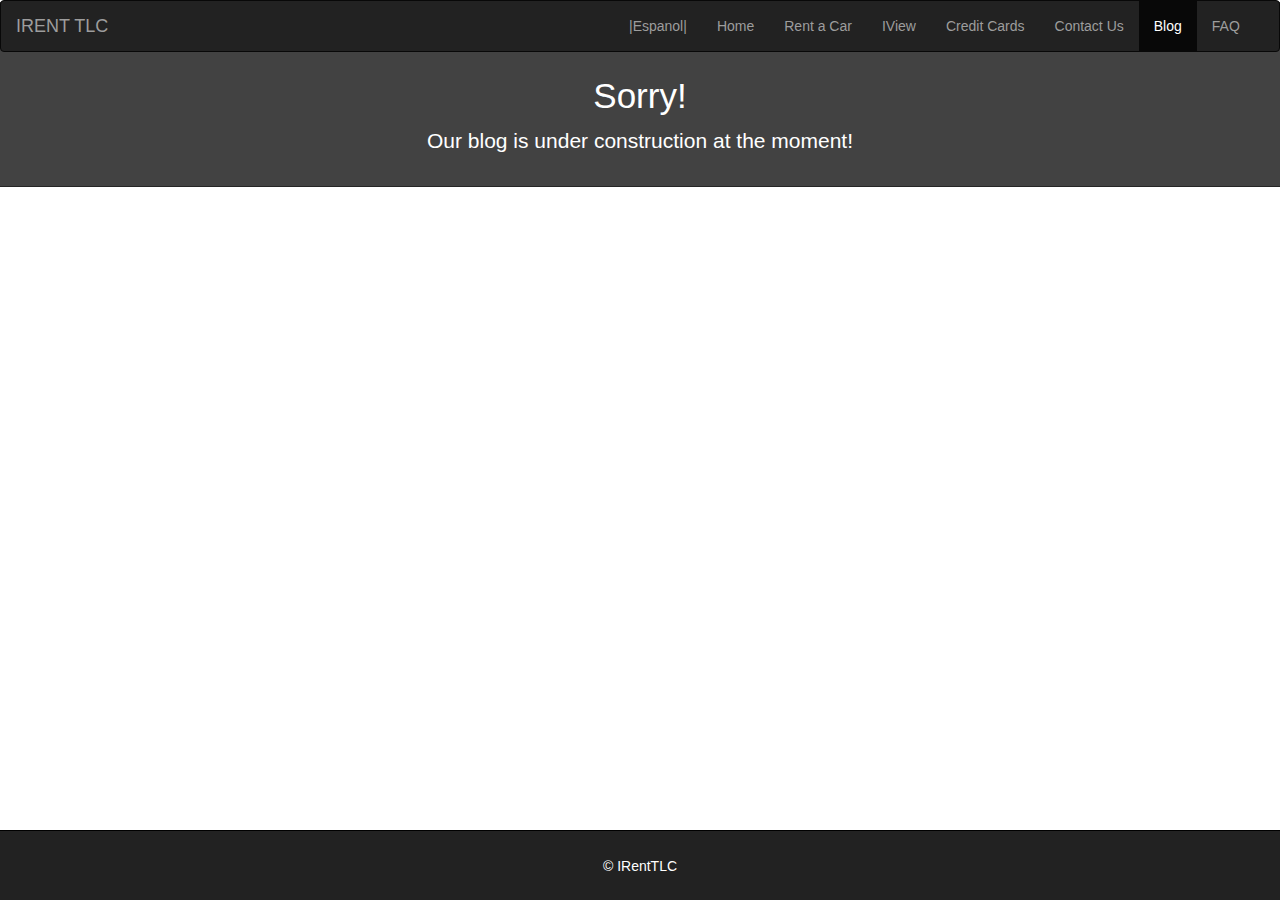
<file: blog.html>
<!DOCTYPE html>
<html lang="en">
  <head>
    <meta charset="utf-8">
    <meta name="description" content="Learn more about renting TLC vehicles in your city.">
    <meta name="keywords" content="IRentTLC, Rent, TLC, Luxary, Uber, Drive, Taxi">
    <meta http-equiv="X-UA-Compatible" content="IE=edge">
    <meta name="viewport" content="width=device-width, initial-scale=1">
    <!-- The above 3 meta tags *must* come first in the head; any other head content must come *after* these tags -->
    <title>IRentTLC - Blog</title>
	<link rel="shortcut icon" href="caricon.ico" />
    <!-- Bootstrap -->
    <link href="css/bootstrap.min.css" rel="stylesheet">
    <link rel="stylesheet" type="text/css" href="main.css">

    <!-- HTML5 shim and Respond.js for IE8 support of HTML5 elements and media queries -->
    <!-- WARNING: Respond.js doesn't work if you view the page via file:// -->
    <!--[if lt IE 9]>
      <script src="https://oss.maxcdn.com/html5shiv/3.7.2/html5shiv.min.js"></script>
      <script src="https://oss.maxcdn.com/respond/1.4.2/respond.min.js"></script>
    <![endif]-->
    
    <style type="text/css">
    	.well{
    		background-color:forestgreen;
    		color:white;
    		opacity:0.75;
    	}
        
        h2{
            color:black;
            border:none;
        }
        
        @media (max-width:600px){
            #search{
                padding:0;   
            }
            .footer{
                margin:0;   
            }
            .well{
                margin:0;   
            }
            .row{
                margin-bottom:-26px;   
            }
        }
    </style>
    
  </head>
  <body>
    <nav class="navbar navbar-default navbar-inverse" style="z-index:2">
  <div class="container-fluid">
    <!-- Brand and toggle get grouped for better mobile display -->
    <div class="navbar-header">
      <button type="button" class="navbar-toggle collapsed" data-toggle="collapse" data-target="#bs-example-navbar-collapse-1">
        <span class="sr-only">Toggle navigation</span>
        <span class="icon-bar"></span>
        <span class="icon-bar"></span>
        <span class="icon-bar"></span>
      </button>
      <a class="navbar-brand" href="index.html">IRENT TLC</a>
    </div>

    <!-- Collect the nav links, forms, and other content for toggling -->
    <div class="collapse navbar-collapse" id="bs-example-navbar-collapse-1">
      <ul class="nav navbar-nav navbar-right">
      	<li><a href="/es/index.php">|Espanol|</a></li>
     	<li><a href="index.php">Home</a></li>
     	<li><a href="rent.php">Rent a Car</a></li>
        <li><a href="iview.html">IView</a></li>
        <li><a href="creditcard.html">Credit Cards</a></li>
        <li><a href="contact.php">Contact Us</a></li>
        <li class="active"><a href="blog.html">Blog<span class="sr-only">(current)</span></a></li>
        <li><a href="faq.php">FAQ</a></li>
      </ul>
    </div><!-- /.navbar-collapse -->
  </div><!-- /.container-fluid -->
</nav>

<div class="jumbotron" style="padding-top:55px; padding-bottom:15px; border-bottom:1px solid black;margin-top:-70px;">
	<div class="container text-center">
		<h1>Sorry!</h1>
		<p style="color:white;">Our blog is under construction at the moment!</p>
	</div>
</div>
  	<div class="footer">
      	<div class="container text-center">
        	<p class="muted credit">&copy;&nbsp;IRentTLC</p>
      	</div>
	</div>

    <!-- jQuery (necessary for Bootstrap's JavaScript plugins) -->
    <script src="https://ajax.googleapis.com/ajax/libs/jquery/1.11.2/jquery.min.js"></script>
    <!-- Include all compiled plugins (below), or include individual files as needed -->
    <script src="js/bootstrap.min.js"></script>
    <script src="scripts.js"></script>
  </body>
</html>
</file>
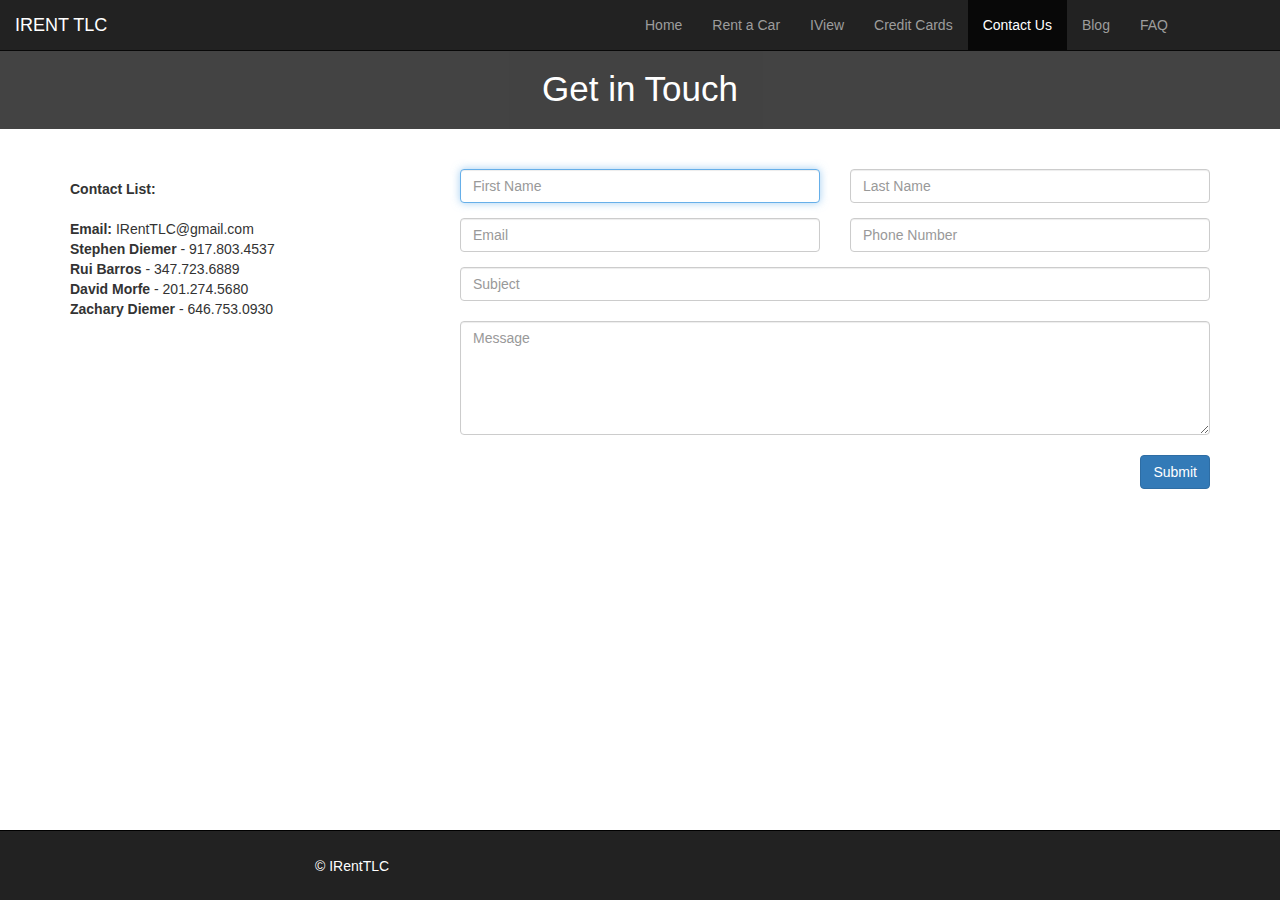
<file: contact.html>
<!DOCTYPE html>
<html lang="en">
  <head>
    <meta charset="utf-8">
    <meta http-equiv="X-UA-Compatible" content="IE=edge">
    <meta name="viewport" content="width=device-width, initial-scale=1">
    <!-- The above 3 meta tags *must* come first in the head; any other head content must come *after* these tags -->
    <title>IRentTLC - Contact us</title>

    <!-- Bootstrap -->
    <link href="css/bootstrap.min.css" rel="stylesheet">
    <link rel="stylesheet" type="text/css" href="main.css">

    <!-- HTML5 shim and Respond.js for IE8 support of HTML5 elements and media queries -->
    <!-- WARNING: Respond.js doesn't work if you view the page via file:// -->
    <!--[if lt IE 9]>
      <script src="https://oss.maxcdn.com/html5shiv/3.7.2/html5shiv.min.js"></script>
      <script src="https://oss.maxcdn.com/respond/1.4.2/respond.min.js"></script>
    <![endif]-->
    
    <style type="text/css">
    	
    	@media (max-width:600px){
    		.footer{
    			margin:0;
    		}
    	}
    	
    </style>
    
  </head>
  <body>
      
<?php 

$name = $_POST['name'];
$email = $_POST['email'];
$phone = $_POST['phone'];

?>
    <nav class="navbar navbar-default navbar-inverse navbar-fixed-top">
  <div class="container-fluid">
    <!-- Brand and toggle get grouped for better mobile display -->
    <div class="navbar-header">
      <button type="button" class="navbar-toggle collapsed" data-toggle="collapse" data-target="#bs-example-navbar-collapse-1">
        <span class="sr-only">Toggle navigation</span>
        <span class="icon-bar"></span>
        <span class="icon-bar"></span>
        <span class="icon-bar"></span>
      </button>
      <a class="navbar-brand" href="index.html">IRENT TLC</a>
    </div>

    <!-- Collect the nav links, forms, and other content for toggling -->
    <div class="collapse navbar-collapse" id="bs-example-navbar-collapse-1">
      <ul class="nav navbar-nav navbar-right">
     	<li><a href="index.html">Home<span class="sr-only">(current)</span></a></li>
     	<li><a href="rent.html">Rent a Car</a></li>
        <li><a href="iview.html">IView</a></li>
        <li><a href="creditcard.html">Credit Cards</a></li>
        <li class="active"><a href="contact.html">Contact Us</a></li>
        <li><a href="blog.html">Blog</a></li>
        <li><a href="faq.html">FAQ</a></li>
      </ul>
    </div><!-- /.navbar-collapse -->
  </div><!-- /.container-fluid -->
</nav>

<div class="jumbotron">
<div class="container" style="padding:30px 0 0 0; margin-bottom:40px;">
<h1 class="page-header text-center">Get in Touch</h1>
</div>
</div>
	
		<div class="container" id="contact">
			
				<div class="row">
					<div class="col-sm-4">
						<address>
							<strong>Contact List:</strong><br><br>
							<strong>Email: </strong><a href="mailto:#"> IRentTLC@gmail.com</a><br>
							<strong>Stephen Diemer</strong> - 917.803.4537<br>
							<strong>Rui Barros</strong> - 347.723.6889<br>
							<strong>David Morfe</strong> - 201.274.5680<br>
							<strong>Zachary Diemer</strong> - 646.753.0930
						</address>
						<a class="btn btn-social-icon btn-twitter">
    					<i class="fa fa-twitter"></i>
  						</a>
					</div>
					
					<div class="col-sm-8 contact-form">
						<form id="contact" method="post" class="form" role="form">
							<div class="row">
								<div class="col-xs-6 col-md-6 form-group">
									<input class="form-control" id="firstname" name="firstname" placeholder="First Name" type="text" required autofocus />
								</div>
								<div class="col-xs-6 col-md-6 form-group">
									<input class="form-control" id="lastname" name="lastname" placeholder="Last Name" type="text" required autofocus />
								</div>
							</div>
							<div class="row">
								<div class="col-xs-6 col-md-6 form-group">
									<input class="form-control" id="email" name="email" placeholder="Email" type="email" required />
								</div>
								<div class="col-xs-6 col-md-6 form-group">
									<input class="form-control" id="number" name="number" placeholder="Phone Number" type="text" required autofocus />
								</div>
							</div>
							<div class="row">
								<div class="col-lg-12">
									<input class="form-control" id="subject" name="subject" placeholder="Subject" type="text" required autofocus/>
								</div>
							</div>
								<br>
									<textarea class="form-control" id="message" name="message" placeholder="Message" rows="5"></textarea>
								<br />
								<div class="row">
									<div class="col-xs-12 col-md-12 form-group">
										<button class="btn btn-primary pull-right" type="submit" style="margin-bottom:40px;">Submit</button>
									</div>
								</div>
						</form>
					</div>
				</div>
		</div>
	</div>
  
  	<div class="footer">
      	<div class="container">
        	<p class="muted credit">&copy;&nbsp;IRentTLC</p>
      	</div>
	</div>

    <!-- jQuery (necessary for Bootstrap's JavaScript plugins) -->
    <script src="https://ajax.googleapis.com/ajax/libs/jquery/1.11.2/jquery.min.js"></script>
    <!-- Include all compiled plugins (below), or include individual files as needed -->
    <script src="js/bootstrap.min.js"></script>
    <script src="scripts.js"></script>
  </body>
</html>
</file>
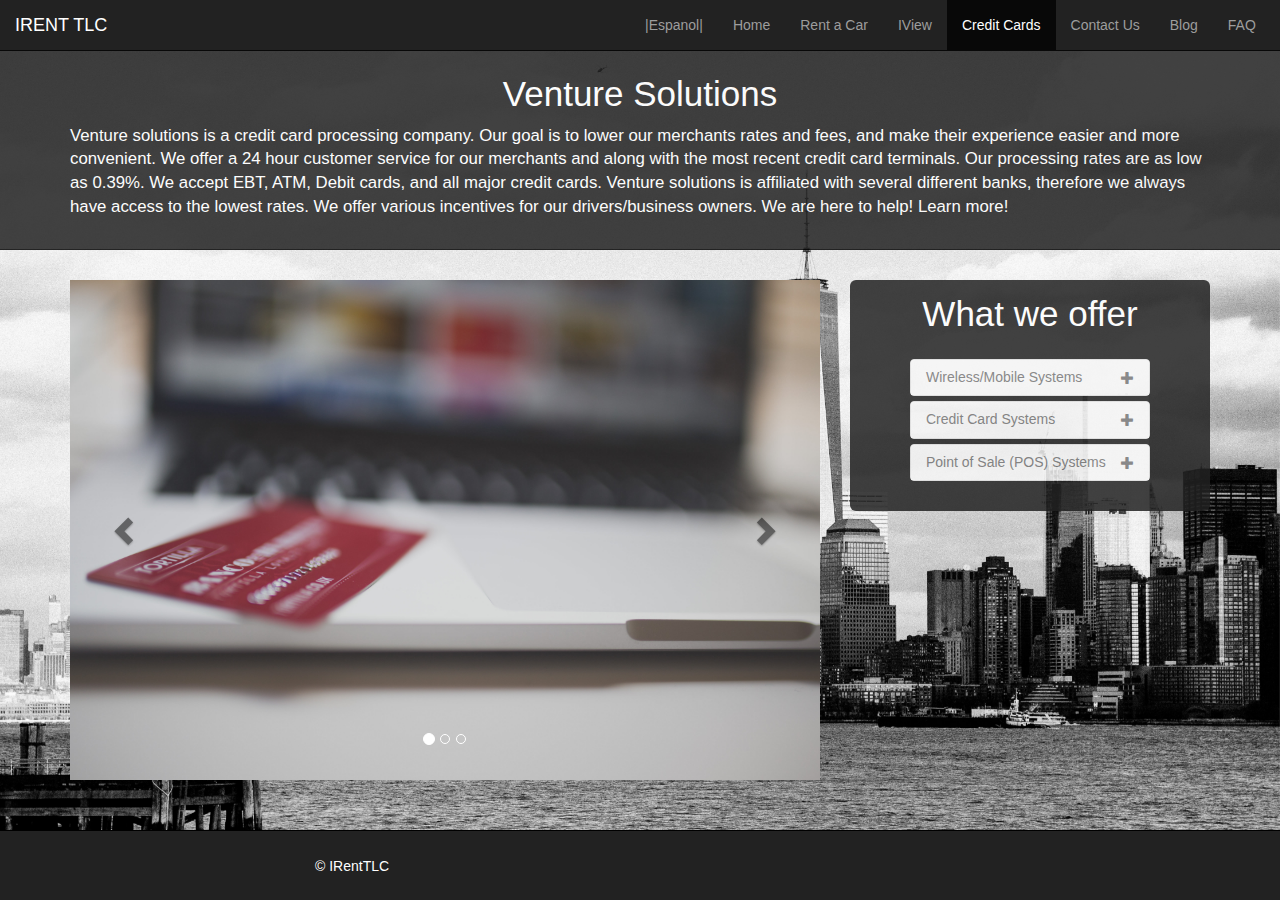
<file: creditcard.html>
<!DOCTYPE html>
<html lang="en">
  <head>
    <meta charset="utf-8">
    <meta name="description" content="Venture Solutions partnered with IRentTLC to provide a better experience.">
    <meta name="keywords" content="IRentTLC, Rent, TLC, Luxary, Uber, Drive, Taxi">
    <meta http-equiv="X-UA-Compatible" content="IE=edge">
    <meta name="viewport" content="width=device-width, initial-scale=1">
    <!-- The above 3 meta tags *must* come first in the head; any other head content must come *after* these tags -->
    <title>IRentTLC - Credit</title>
	<link rel="shortcut icon" href="caricon.ico" />
    <!-- Bootstrap -->
    <link href="css/bootstrap.min.css" rel="stylesheet">
    <link rel="stylesheet" type="text/css" href="main.css">

    <!-- HTML5 shim and Respond.js for IE8 support of HTML5 elements and media queries -->
    <!-- WARNING: Respond.js doesn't work if you view the page via file:// -->
    <!--[if lt IE 9]>
      <script src="https://oss.maxcdn.com/html5shiv/3.7.2/html5shiv.min.js"></script>
      <script src="https://oss.maxcdn.com/respond/1.4.2/respond.min.js"></script>
    <![endif]-->
    
    <style type="text/css">
    
    .panel-title{
    	font-size:1.0em;
    }
    
    #venture-text{
    	color:white;
    }
    
   	.carousel-control.right, .carousel-control.left {
    	background: none;
    }
    .carousel-inner>.item>a>img, .carousel-inner>.item>img, .img-responsive, .thumbnail a>img, .thumbnail>img{
    	width:100%;
    	max-height:515px;
    	max-width:1140px;
    	margin:0 auto;
    }
    
    .carousel .item{
    	width:100%;
    	max-height:100%;
    }
    .glyphicon-chevron-left{
    	color:black;
    }
    .glyphicon-chevron-right{
    	color:black;
    }
    	
        @media (max-width:600px){
            #venture-text{
                font-size:1em;  
            }
            .footer{
                margin:0;   
            }
            #carousel{
                padding:0;
            }
            .jumbotron{
                margin-bottom:0;   
            }
            #panel{
                padding:0; 
                margin-bottom:-10px;
            }
            .container .jumbotron, .container-fluid .jumbotron{
                border-radius: 0;   
            }
            .tab-content{
                padding-right:10px;
                padding-left:10px;
            }
            .carousel-inner, .carousel-inner>.item>img{
                max-height: 240px; 
                width:100%;
            }
        }
    </style>
    
  </head>
  <body>
  
  <div class="background-credit"></div>
    <nav class="navbar navbar-default navbar-inverse navbar-fixed-top">
  <div class="container-fluid">
    <!-- Brand and toggle get grouped for better mobile display -->
    <div class="navbar-header">
      <button type="button" class="navbar-toggle collapsed" data-toggle="collapse" data-target="#bs-example-navbar-collapse-1">
        <span class="sr-only">Toggle navigation</span>
        <span class="icon-bar"></span>
        <span class="icon-bar"></span>
        <span class="icon-bar"></span>
      </button>
      <a class="navbar-brand" href="index.html">IRENT TLC</a>
    </div>

    <!-- Collect the nav links, forms, and other content for toggling -->
    <div class="collapse navbar-collapse" id="bs-example-navbar-collapse-1">
      <ul class="nav navbar-nav navbar-right">
      	<li><a href="/es/index.php">|Espanol|</a></li>
     	<li><a href="index.php">Home</a></li>
     	<li><a href="rent.php">Rent a Car</a></li>
        <li><a href="iview.html">IView</a></li>
        <li class="active"><a href="creditcard.html">Credit Cards<span class="sr-only">(current)</span></a></li>
        <li><a href="contact.php">Contact Us</a></li>
        <li><a href="blog.html">Blog</a></li>
        <li><a href="faq.php">FAQ</a></li>
      </ul>
    </div><!-- /.navbar-collapse -->
  </div><!-- /.container-fluid -->
</nav>

 	<div class="jumbotron" style="padding-top:55px; padding-bottom:15px; border-bottom:1px solid black;">
 		<div class="container">
    		<h1 class="text-center">Venture Solutions</h1>
    		<p id="venture-text">Venture solutions is a credit card processing company. Our goal is to 
				lower our merchants rates and fees, and make their experience easier and 
				more convenient. We offer a 24 hour customer service for our merchants and
				 along with the most recent credit card terminals. Our processing rates 
				 are as low as 0.39%. We accept EBT, ATM, Debit cards, and all major 
				 credit cards. Venture solutions is affiliated with several different 
				 banks, therefore we always have access to the lowest rates. We offer 
				 various incentives for our drivers/business owners. We are here to help!
				<a href="https://www.facebook.com/pages/Venture-Solutions/515774138534859" target="_blank">Learn more!</a></p>
		</div>
	</div>

	<div class="container">
		<div class="row">
			<div class="col-md-8" id="carousel">
				<div id="carousel-example-generic" class="carousel slide" data-ride="carousel">
	  	<!-- Indicators -->
  					<ol class="carousel-indicators">
    					<li data-target="#carousel-example-generic" data-slide-to="0" class="active"></li>
    					<li data-target="#carousel-example-generic" data-slide-to="1"></li>
    					<li data-target="#carousel-example-generic" data-slide-to="2"></li>
  					</ol>

  <!-- Wrapper for slides -->
  				<div class="carousel-inner" role="listbox">
    				<div class="item active">
      					<img src="Pictures/creditcardig2.jpg" alt="credit card">
   	 				</div>
    				<div class="item">
      					<img src="Pictures/creditcard.jpg" alt="credit card">
    				</div>
    				<div class="item">
      					<img src="Pictures/creditcardig.jpg" alt="credit card">
    				</div>
  				</div>

  <!-- Controls -->
  				<a class="left carousel-control" href="#carousel-example-generic" role="button" data-slide="prev">
    				<span class="glyphicon glyphicon-chevron-left" aria-hidden="true"></span>
    				<span class="sr-only">Previous</span>
  				</a>
  				<a class="right carousel-control" href="#carousel-example-generic" role="button" data-slide="next">
    				<span class="glyphicon glyphicon-chevron-right" aria-hidden="true"></span>
    				<span class="sr-only">Next</span>
  				</a>
			</div>
			</div>
			<div class="col-md-4" id="panel">
				<div class="jumbotron" style="padding-top:10px;padding-bottom:10px;">
				<h2 class="page-header text-center" style="margin-top:0; padding-top:5px;">What we offer</h2>
				<div class="tab-content faq-cat-content">
                <div class="tab-pane active in fade" id="faq-cat-1">
                    <div class="panel-group" id="accordion-cat-1">
                        <div class="panel panel-default panel-faq">
                            <div class="panel-heading">
                                <a data-toggle="collapse" data-parent="#accordion-cat-1" href="#faq-cat-1-sub-1">
                                    <h4 class="panel-title">
                                        Wireless/Mobile Systems
                                        <span class="pull-right"><i class="glyphicon glyphicon-plus"></i></span>
                                    </h4>
                                </a>
                            </div>
                            <div id="faq-cat-1-sub-1" class="panel-collapse collapse">
                                <div class="panel-body">
									<p><small>At IRent, we believe that you deserve to have a 
									luxurious, inviting, and presentable vehicle that 
									will entice your clients with an immesive and 
									comfortable experience.</small></p>
                                </div>
                            </div>
                        </div>
                        <div class="panel panel-default panel-faq">
                            <div class="panel-heading">
                                <a data-toggle="collapse" data-parent="#accordion-cat-1" href="#faq-cat-1-sub-2">
                                    <h4 class="panel-title">
                                        Credit Card Systems
                                        <span class="pull-right"><i class="glyphicon glyphicon-plus"></i></span>
                                    </h4>
                                </a>
                            </div>
                            <div id="faq-cat-1-sub-2" class="panel-collapse collapse">
                                <div class="panel-body">
									<p><small>At IRent, we believe that you deserve to have a 
									luxurious, inviting, and presentable vehicle that 
									will entice your clients with an immesive and 
									comfortable experience.</small></p>
                                </div>
                            </div>
                        </div>
                        <div class="panel panel-default panel-faq">
                            <div class="panel-heading">
                                <a data-toggle="collapse" data-parent="#accordion-cat-1" href="#faq-cat-1-sub-3">
                                    <h4 class="panel-title">
                                        Point of Sale (POS) Systems
                                        <span class="pull-right"><i class="glyphicon glyphicon-plus"></i></span>
                                    </h4>
                                </a>
                            </div>
                            <div id="faq-cat-1-sub-3" class="panel-collapse collapse">
                                <div class="panel-body">
									<p><small>At IRent, we believe that you deserve to have a 
									luxurious, inviting, and presentable vehicle that 
									will entice your clients with an immesive and 
									comfortable experience.</small></p>
                                </div>
                            </div>
                        </div>
                    </div>
                </div>
                </div>
            </div>
			</div>
			</div>
		</div> <!--Row-->
	</div> <!--Container-->

	<div class="container" style="margin-bottom:60px">
	</div>

  	<div class="footer">
      	<div class="container">
        	<p class="muted credit">&copy;&nbsp;IRentTLC</p>
      	</div>
	</div>

    <!-- jQuery (necessary for Bootstrap's JavaScript plugins) -->
    <script src="https://ajax.googleapis.com/ajax/libs/jquery/1.11.2/jquery.min.js"></script>
    <!-- Include all compiled plugins (below), or include individual files as needed -->
    <script src="js/bootstrap.min.js"></script>
    <script src="scripts.js"></script>
  </body>
</html>
</file>
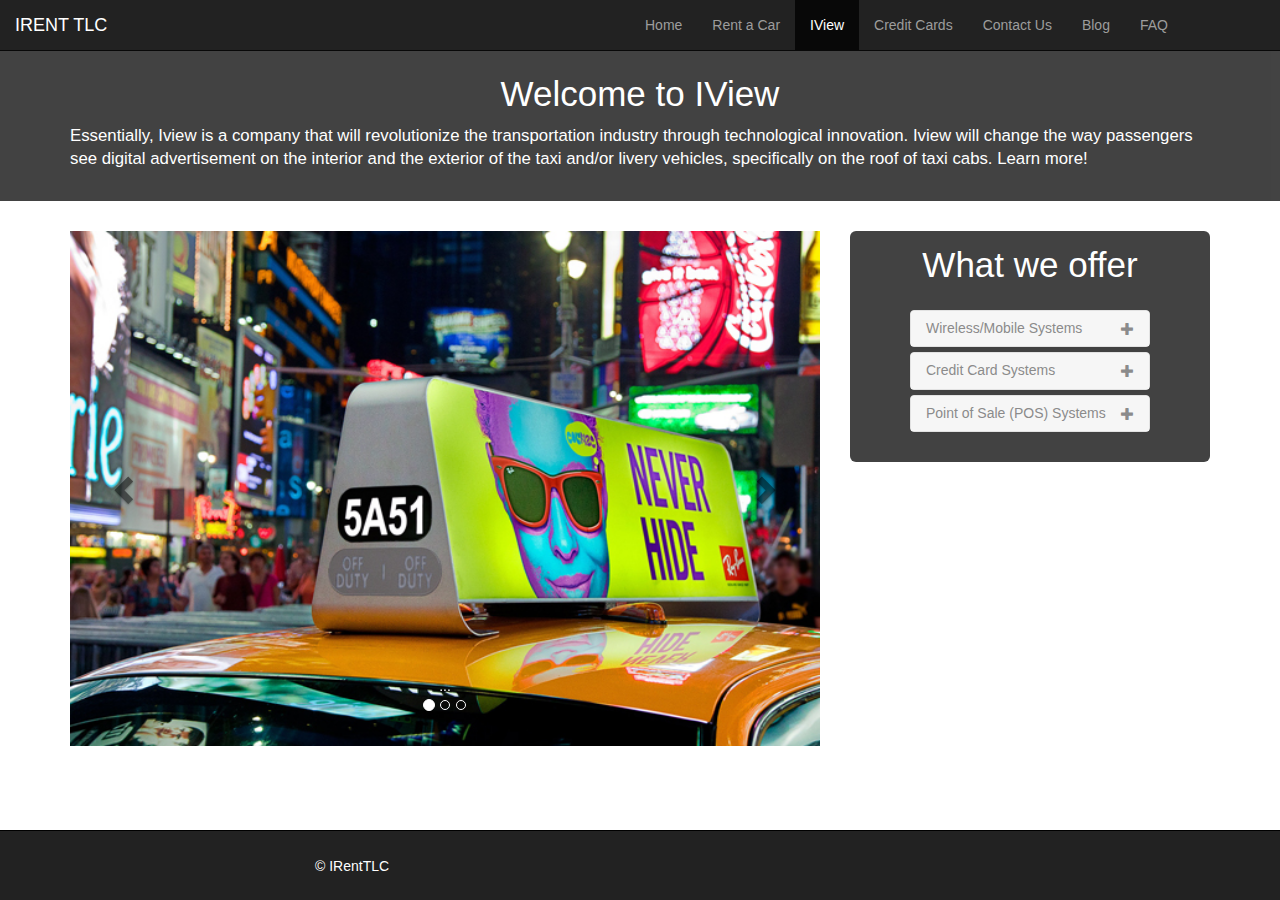
<file: ivew.html>
<!DOCTYPE html>
<html lang="en">
  <head>
    <meta charset="utf-8">
    <meta name="description" content="Welcome to IRentTLC. The place where drivers matter. Rent Luxary. Drive Comfortably. Earn More.">
    <meta name="keywords" content="IRentTLC, Rent, TLC, Luxary, Uber, Drive, Taxi">
    <meta http-equiv="X-UA-Compatible" content="IE=edge">
    <meta name="viewport" content="width=device-width, initial-scale=1">
    <!-- The above 3 meta tags *must* come first in the head; any other head content must come *after* these tags -->
    <title>Bootstrap 101 Template</title>

    <!-- Bootstrap -->
    <link href="css/bootstrap.min.css" rel="stylesheet">
    <link rel="stylesheet" type="text/css" href="main.css">

    <!-- HTML5 shim and Respond.js for IE8 support of HTML5 elements and media queries -->
    <!-- WARNING: Respond.js doesn't work if you view the page via file:// -->
    <!--[if lt IE 9]>
      <script src="https://oss.maxcdn.com/html5shiv/3.7.2/html5shiv.min.js"></script>
      <script src="https://oss.maxcdn.com/respond/1.4.2/respond.min.js"></script>
    <![endif]-->
    
    <style type="text/css">

        .panel-title{
    	font-size:1.0em;
    }
    
    #venture-text{
    	color:white;
    }
    
   	.carousel-control.right, .carousel-control.left {
    	background: none;
    }
    .carousel-inner>.item>a>img, .carousel-inner>.item>img, .img-responsive, .thumbnail a>img, .thumbnail>img{
    	width:100%;
    	max-height:515px;
    	max-width:1140px;
    	margin:0 auto;
    }
    
    .carousel .item{
    	width:100%;
    	max-height:100%;
    }
    .glyphicon-chevron-left{
    	color:black;
    }
    .glyphicon-chevron-right{
    	color:black;
    }
    	
        @media (max-width:600px){
            #venture-text{
                font-size:1em;  
            }
            .footer{
                margin:0;   
            }
            #carousel{
                padding:0;
            }
            .jumbotron{
                margin-bottom:0;   
            }
            #panel{
                padding:0; 
                margin-bottom:-10px;
            }
            .container .jumbotron, .container-fluid .jumbotron{
                border-radius: 0;   
            }
            .tab-content{
                padding-right:10px;
                padding-left:10px;
            }
            .carousel-inner, .carousel-inner>.item>img{
                max-height: 240px; 
                width:100%;
            }
        }
        
      </style>

  </head>
  
  <body>
    <nav class="navbar navbar-default navbar-inverse navbar-fixed-top">
  <div class="container-fluid">
    <!-- Brand and toggle get grouped for better mobile display -->
    <div class="navbar-header">
      <button type="button" class="navbar-toggle collapsed" data-toggle="collapse" data-target="#bs-example-navbar-collapse-1">
        <span class="sr-only">Toggle navigation</span>
        <span class="icon-bar"></span>
        <span class="icon-bar"></span>
        <span class="icon-bar"></span>
      </button>
      <a class="navbar-brand" href="index.html">IRENT TLC</a>
    </div>

    <!-- Collect the nav links, forms, and other content for toggling -->
    <div class="collapse navbar-collapse" id="bs-example-navbar-collapse-1">
      <ul class="nav navbar-nav navbar-right">
     	<li><a href="index.html">Home<span class="sr-only">(current)</span></a></li>
     	<li><a href="rent.php">Rent a Car</a></li>
        <li class="active"><a href="iview.html">IView</a></li>
        <li><a href="creditcard.html">Credit Cards</a></li>
        <li><a href="contact.php">Contact Us</a></li>
        <li><a href="blog.html">Blog</a></li>
        <li><a href="faq.html">FAQ</a></li>
      </ul>
    </div><!-- /.navbar-collapse -->
  </div><!-- /.container-fluid -->
</nav>

      <div class="jumbotron" style="padding-top:55px; padding-bottom:15px;">
 		<div class="container">
    		<h1 class="text-center">Welcome to IView</h1>
    		<p id="venture-text">Essentially, Iview is a company that will revolutionize the transportation industry through technological innovation. Iview will change the way passengers see digital advertisement on the interior and the exterior of the taxi and/or livery vehicles, specifically on the roof of taxi cabs. 
				<a href="https://www.facebook.com/pages/Venture-Solutions/515774138534859" target="_blank">Learn more!</a></p>
		</div>
	</div>

	<div class="container">
		<div class="row">
			<div class="col-md-8" id="carousel">
				<div id="carousel-example-generic" class="carousel slide" data-ride="carousel">
	  	<!-- Indicators -->
  					<ol class="carousel-indicators">
    					<li data-target="#carousel-example-generic" data-slide-to="0" class="active"></li>
    					<li data-target="#carousel-example-generic" data-slide-to="1"></li>
    					<li data-target="#carousel-example-generic" data-slide-to="2"></li>
  					</ol>

  <!-- Wrapper for slides -->
  				<div class="carousel-inner" role="listbox">
    				<div class="item active">
      					<img src="Pictures/nyctaxitop03.jpg" alt="...">
      					<div class="carousel-caption">
       						 ...
      					</div>
   	 				</div>
    				<div class="item">
      					<img src="Pictures/taxi_top_1.jpg" alt="...">
      					<div class="carousel-caption">
        					...
      					</div>
    				</div>
    				<div class="item">
      					<img src="Pictures/yellow_taxi_screen.jpg" alt="...">
      					<div class="carousel-caption">
        					...
      					</div>
    				</div>
  				</div>

  <!-- Controls -->
  				<a class="left carousel-control" href="#carousel-example-generic" role="button" data-slide="prev">
    				<span class="glyphicon glyphicon-chevron-left" aria-hidden="true"></span>
    				<span class="sr-only">Previous</span>
  				</a>
  				<a class="right carousel-control" href="#carousel-example-generic" role="button" data-slide="next">
    				<span class="glyphicon glyphicon-chevron-right" aria-hidden="true"></span>
    				<span class="sr-only">Next</span>
  				</a>
			</div>
			</div>
			<div class="col-md-4" id="panel">
				<div class="jumbotron" style="padding-top:10px;padding-bottom:10px;">
				<h2 class="page-header text-center" style="margin-top:0; padding-top:5px;">What we offer</h2>
				<div class="tab-content faq-cat-content">
                <div class="tab-pane active in fade" id="faq-cat-1">
                    <div class="panel-group" id="accordion-cat-1">
                        <div class="panel panel-default panel-faq">
                            <div class="panel-heading">
                                <a data-toggle="collapse" data-parent="#accordion-cat-1" href="#faq-cat-1-sub-1">
                                    <h4 class="panel-title">
                                        Wireless/Mobile Systems
                                        <span class="pull-right"><i class="glyphicon glyphicon-plus"></i></span>
                                    </h4>
                                </a>
                            </div>
                            <div id="faq-cat-1-sub-1" class="panel-collapse collapse">
                                <div class="panel-body">
									<p><small>At IRent, we believe that you deserve to have a 
									luxurious, inviting, and presentable vehicle that 
									will entice your clients with an immesive and 
									comfortable experience.</small></p>
                                </div>
                            </div>
                        </div>
                        <div class="panel panel-default panel-faq">
                            <div class="panel-heading">
                                <a data-toggle="collapse" data-parent="#accordion-cat-1" href="#faq-cat-1-sub-2">
                                    <h4 class="panel-title">
                                        Credit Card Systems
                                        <span class="pull-right"><i class="glyphicon glyphicon-plus"></i></span>
                                    </h4>
                                </a>
                            </div>
                            <div id="faq-cat-1-sub-2" class="panel-collapse collapse">
                                <div class="panel-body">
									<p><small>At IRent, we believe that you deserve to have a 
									luxurious, inviting, and presentable vehicle that 
									will entice your clients with an immesive and 
									comfortable experience.</small></p>
                                </div>
                            </div>
                        </div>
                        <div class="panel panel-default panel-faq">
                            <div class="panel-heading">
                                <a data-toggle="collapse" data-parent="#accordion-cat-1" href="#faq-cat-1-sub-3">
                                    <h4 class="panel-title">
                                        Point of Sale (POS) Systems
                                        <span class="pull-right"><i class="glyphicon glyphicon-plus"></i></span>
                                    </h4>
                                </a>
                            </div>
                            <div id="faq-cat-1-sub-3" class="panel-collapse collapse">
                                <div class="panel-body">
									<p><small>At IRent, we believe that you deserve to have a 
									luxurious, inviting, and presentable vehicle that 
									will entice your clients with an immesive and 
									comfortable experience.</small></p>
                                </div>
                            </div>
                        </div>
                    </div>
                </div>
                </div>
            </div>
			</div>
			</div>
		</div> <!--Row-->
	</div> <!--Container-->

	<div class="container" style="margin-bottom:60px">
	</div>
      
  <!--footer-->
  	<div class="footer">
      	<div class="container">
        	<p class="muted credit">&copy;&nbsp;IRentTLC</p>
      	</div>
	</div>

    <!-- jQuery (necessary for Bootstrap's JavaScript plugins) -->
    <script src="https://ajax.googleapis.com/ajax/libs/jquery/1.11.2/jquery.min.js"></script>
    <!-- Include all compiled plugins (below), or include individual files as needed -->
    <script src="js/bootstrap.min.js"></script>
    <script src="scripts.js"></script>
  </body>
</html>
</file>
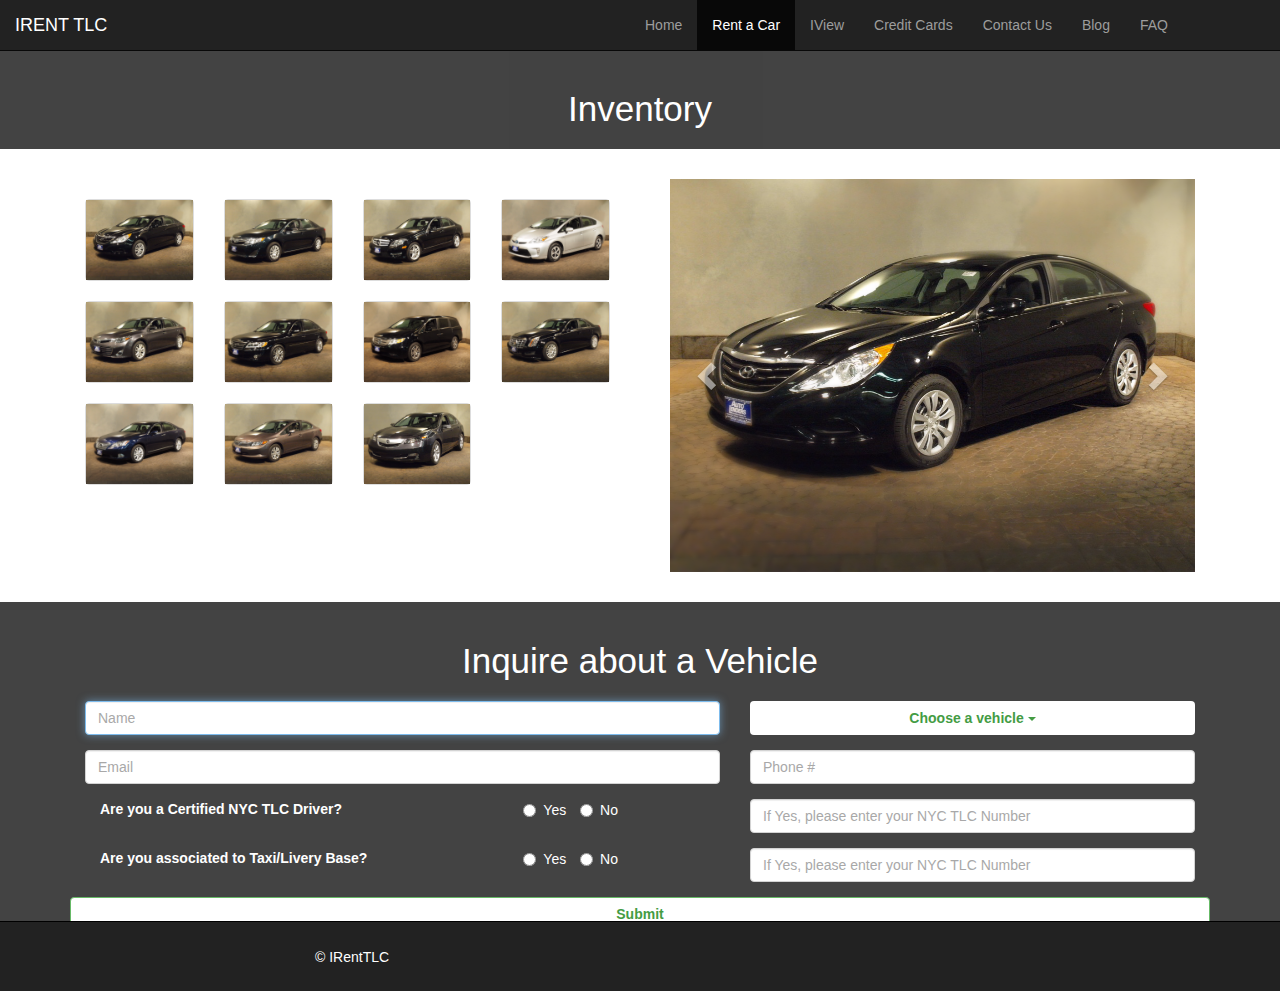
<file: rent.html>
<!DOCTYPE html>
<html lang="en">
  <head>
    <meta charset="utf-8">
    <meta http-equiv="X-UA-Compatible" content="IE=edge">
    <meta name="viewport" content="width=device-width, initial-scale=1">
    <!-- The above 3 meta tags *must* come first in the head; any other head content must come *after* these tags -->
    <title>IRentTLC - Rent</title>

    <!-- Bootstrap -->
    <link href="css/bootstrap.min.css" rel="stylesheet">
	<link rel="stylesheet" type="text/css" href="main.css">
    <!-- HTML5 shim and Respond.js for IE8 support of HTML5 elements and media queries -->
    <!-- WARNING: Respond.js doesn't work if you view the page via file:// -->
    <!--[if lt IE 9]>
      <script src="https://oss.maxcdn.com/html5shiv/3.7.2/html5shiv.min.js"></script>
      <script src="https://oss.maxcdn.com/respond/1.4.2/respond.min.js"></script>
    <![endif]-->
  <style type="text/css">
  
	@media (max-width:600px){
		#name{
			margin-bottom:15px;
		}
		#email{
			margin-bottom:15px;
		}
		.col-md-4{
			text-align:center;
			margin-bottom:15px;
		}
		.col-md-8{
			text-align:center;
			font-size:0.9em;
		}
		#submit-button{
			width:90%!important;
		}
		.col-md-12{
			text-align:center;
		}
		.footer{
			margin:0;
		}
        #inquire-vehicle{
            font-size:2.3em;   
        }
	}
	.btn{
		width:100%;
		background-color:white;
		color:forestgreen;
		font-weight:bold;
	}
  
  </style>
  
  </head>
  <body onLoad="window.scroll(0, 0)">
    <nav class="navbar navbar-default navbar-inverse navbar-fixed-top">
  <div class="container-fluid">
    <!-- Brand and toggle get grouped for better mobile display -->
    <div class="navbar-header">
      <button type="button" class="navbar-toggle collapsed" data-toggle="collapse" data-target="#bs-example-navbar-collapse-1">
        <span class="sr-only">Toggle navigation</span>
        <span class="icon-bar"></span>
        <span class="icon-bar"></span>
        <span class="icon-bar"></span>
      </button>
      <a class="navbar-brand" href="index.html">IRENT TLC</a>
    </div>

    <!-- Collect the nav links, forms, and other content for toggling -->
    <div class="collapse navbar-collapse" id="bs-example-navbar-collapse-1">
      <ul class="nav navbar-nav navbar-right">
     	<li><a href="index.html">Home<span class="sr-only">(current)</span></a></li>
     	<li class="active"><a href="rent.html">Rent a Car</a></li>
        <li><a href="iview.html">IView</a></li>
        <li><a href="creditcard.html">Credit Cards</a></li>
        <li><a href="contact.html">Contact Us</a></li>
        <li><a href="blog.html">Blog</a></li>
        <li><a href="faq.html">FAQ</a></li>
      </ul>
    </div><!-- /.navbar-collapse -->
  </div><!-- /.container-fluid -->
</nav>

<div class="jumbotron" style="padding:10px 0 0 0">
<div class="container text-center" id="inventory" style="margin-top:40px">
        <div class="row">
    	    <div class="col-lg-12">
                <h1 class="page-header">Inventory</h1>
            </div>
        </div>  
</div> 
</div>

<div class="container">
    <div id="main_area">
        <!-- Slider -->
        <div class="row">
            <div class="col-sm-6 hidden-xs visible-sm visible-md visible-lg" id="slider-thumbs">
                <!-- Bottom switcher of slider -->
                <ul class="hide-bullets">
                    <li class="col-sm-3">
                        <a class="thumbnail" id="carousel-selector-0"><img src="Pictures/car.png"></a>
                    </li>
                    <li class="col-sm-3">
                        <a class="thumbnail" id="carousel-selector-1"><img src="Pictures/car1.png"></a>
                    </li>

                    <li class="col-sm-3">
                        <a class="thumbnail" id="carousel-selector-2"><img src="Pictures/car2.png"></a>
                    </li>

                    <li class="col-sm-3">
                        <a class="thumbnail" id="carousel-selector-3"><img src="Pictures/car3.png"></a>
                    </li>

                    <li class="col-sm-3">
                        <a class="thumbnail" id="carousel-selector-4"><img src="Pictures/car4.png"></a>
                    </li>
                    <li class="col-sm-3">
                        <a class="thumbnail" id="carousel-selector-5"><img src="Pictures/car5.png"></a>
                    </li>

                    <li class="col-sm-3">
                        <a class="thumbnail" id="carousel-selector-6"><img src="Pictures/car6.png"></a>
                    </li>

                    <li class="col-sm-3">
                        <a class="thumbnail" id="carousel-selector-7"><img src="Pictures/car7.png"></a>
                    </li>

                    <li class="col-sm-3">
                        <a class="thumbnail" id="carousel-selector-8"><img src="Pictures/car8.png"></a>
                    </li>
                    <li class="col-sm-3">
                        <a class="thumbnail" id="carousel-selector-9"><img src="Pictures/car9.png"></a>
                    </li>

                    <li class="col-sm-3">
                        <a class="thumbnail" id="carousel-selector-10"><img src="Pictures/car10.png"></a>
                    </li>
                </ul>
            </div>
            <div class="col-sm-6">
                <div class="col-xs-12" id="slider">
                    <!-- Top part of the slider -->
                    <div class="row">
                        <div class="col-sm-12" id="carousel-bounding-box">
                            <div class="carousel slide" id="myCarousel">
                                <!-- Carousel items -->
                                <div class="carousel-inner">
                                    <div class="active item" data-slide-number="0">
                                        <img src="Pictures/car.png"></div>
                                    
                                    <div class="item" data-slide-number="1">
                                        <img src="Pictures/car1.png"></div>
                                    
                                    <div class="item" data-slide-number="2">
                                        <img src="Pictures/car2.png"></div>
                                    
                                    <div class="item" data-slide-number="3">
                                        <img src="Pictures/car3.png"></div>
                                    
                                    <div class="item" data-slide-number="4">
                                        <img src="Pictures/car4.png"></div>
                                    
                                    <div class="item" data-slide-number="5">
                                        <img src="Pictures/car5.png"></div>
                                    
                                    <div class="item" data-slide-number="6">
                                        <img src="Pictures/car6.png"></div>
                                    
                                    <div class="item" data-slide-number="7">
                                        <img src="Pictures/car7.png"></div>

                                    <div class="item" data-slide-number="8">
                                        <img src="Pictures/car8.png"></div>

                                    <div class="item" data-slide-number="9">
                                        <img src="Pictures/car9.png"></div>

                                    <div class="item" data-slide-number="10">
                                        <img src="Pictures/car10.png"></div>
                                </div>
                                <!-- Carousel nav -->
                                <a class="left carousel-control" href="#myCarousel" role="button" data-slide="prev" style="background:none">
                                    <span class="glyphicon glyphicon-chevron-left"></span>
                                </a>
                                <a class="right carousel-control" href="#myCarousel" role="button" data-slide="next" style="background:none">
                                    <span class="glyphicon glyphicon-chevron-right"></span>
                                </a>
                            </div>
                        </div>
                    </div>
                </div>
            </div>
            <!--/Slider-->
        </div>

    </div>
</div>

<div class="jumbotron other-color" style="margin-top:30px;margin-bottom:50px">

<div class="container text-center" id="inquire">
        <div class="row">
    	    <div class="col-lg-12">
                <h2 class="page-header" id="inquire-vehicle">Inquire about a Vehicle</h2>
            </div>
        </div>  
</div> 

<form>
<div class="container">
	<div class="row">
		<div class="form-group col-md-12">
		<div class="col-md-7">
				<input class="form-control" id="name" name="name" placeholder="Name" type="text" required autofocus />
			</div>
			<div class="col-md-5 text-center">
			<div class="dropdown">
            <a id="dLabel" role="button" data-toggle="dropdown" class="btn" data-target="#" href="/page.html" style="width:100%">
                Choose a vehicle <span class="caret"></span>
            </a>
    		<ul class="dropdown-menu multi-level" role="menu" aria-labelledby="dropdownMenu">
    		<li class="text-center">Make Name</li>
    		<li class="divider"></li>
    		<li class="dropdown-submenu"><a tabindex="-1">A-D</a>
              <ul class="dropdown-menu">
            	<li class="dropdown-submenu"><a tabindex="-1">Acura</a>
              	<ul class="dropdown-menu">
                  <li><a tabindex="-1" href="#">ILX</a></li>
                  <li><a tabindex="-1" href="#">MLX</a></li>
                  <li><a tabindex="-1" href="#">RLX</a></li>
                  <li><a tabindex="-1" href="#">TL</a></li>
                  <li><a tabindex="-1" href="#">TSX</a></li>
                </ul>
              </li>
              <li class="dropdown-submenu"><a tabindex="-1">Audi</a>
              	<ul class="dropdown-menu">
              		<li><a tabindex="-1" href="#">A4</a></li>
              		<li><a tabindex="-1" href="#">A5</a></li>
              		<li><a tabindex="-1" href="#">Q5</a></li>
              	</ul>
              </li>
              <li class="dropdown-submenu"><a tabindex="-1">BMW</a>
              	<ul class="dropdown-menu">
              		<li><a tabindex="-1" href="#">3 Series</a></li>
              		<li><a tabindex="-1" href="#">5 Series</a></li>
              		<li><a tabindex="-1" href="#">X1</a></li>
              		<li><a tabindex="-1" href="#">X3</a></li>
              	</ul>
              </li>
              <li class="dropdown-submenu"><a tabindex="-1">Buick</a>
              	<ul class="dropdown-menu">
              		<li><a tabindex="-1" href="#">Enclave</a></li>
              		<li><a tabindex="-1" href="#">Encore</a></li>
              		<li><a tabindex="-1" href="#">LaCrosee</a></li>
              		<li><a tabindex="-1" href="#">Verano</a></li>
              	</ul>
              </li>
              <li class="dropdown-submenu"><a tabindex="-1">Cadillac</a>
              	<ul class="dropdown-menu">
              		<li><a tabindex="-1" href="#">CTS Coupe</a></li>
              		<li><a tabindex="-1" href="#">CTS Sedan</a></li>
              		<li><a tabindex="-1" href="#">SRX</a></li>
              	</ul>
              </li>
              <li class="dropdown-submenu"><a tabindex="-1">Chevrolet</a>
              	<ul class="dropdown-menu">
              		<li><a tabindex="-1" href="#">Avalanche</a></li>
              		<li><a tabindex="-1" href="#">Camaro</a></li>
              		<li><a tabindex="-1" href="#">Captiva Sport Fleet</a></li>
              		<li><a tabindex="-1" href="#">Corvette</a></li>
              		<li><a tabindex="-1" href="#">Equinox</a></li>
              		<li><a tabindex="-1" href="#">Malibu</a></li>
              		<li><a tabindex="-1" href="#">Silverado 1500</a></li>
              		<li><a tabindex="-1" href="#">Silverado 2500</a></li>
              		<li><a tabindex="-1" href="#">Sonic Suburban</a></li>
              		<li><a tabindex="-1" href="#">Tahoe</a></li>
              		<li><a tabindex="-1" href="#">Traverse</a></li>
              	</ul>
              </li>
              <li class="dropdown-submenu"><a tabindex="-1">Chrysler</a>
              	<ul class="dropdown-menu">
              		<li><a tabindex="-1" href="#">200</a></li>
              		<li><a tabindex="-1" href="#">300</a></li>
              		<li><a tabindex="-1" href="#">Crossfire</a></li>
              		<li><a tabindex="-1" href="#">Town and Country</a></li>
              	</ul>
              </li>
              <li class="dropdown-submenu"><a tabindex="-1">Dodge</a>
              	<ul class="dropdown-menu">
              		<li><a tabindex="-1" href="#">Avenger</a></li>
              		<li><a tabindex="-1" href="#">Caliber</a></li>
              		<li><a tabindex="-1" href="#">Charger</a></li>
              		<li><a tabindex="-1" href="#">Durango</a></li>
              		<li><a tabindex="-1" href="#">Grand Caravan</a></li>
              		<li><a tabindex="-1" href="#">Journey</a></li>
              		<li><a tabindex="-1" href="#">Ram 1500</a></li>
              	</ul>
              </li>
              </ul>
              </li>
              <li class="dropdown-submenu"><a tabindex="-1">F-J</a>
              <ul class="dropdown-menu">
              <li class="dropdown-submenu"><a tabindex="-1">Ford</a>
              	<ul class="dropdown-menu">
              		<li><a tabindex="-1" href="#">C-Max Energi</a></li>
              		<li><a tabindex="-1" href="#">Edge</a></li>
              		<li><a tabindex="-1" href="#">Escape</a></li>
              		<li><a tabindex="-1" href="#">Expedition</a></li>
              		<li><a tabindex="-1" href="#">Explorer</a></li>
              		<li><a tabindex="-1" href="#">F-150</a></li>
              		<li><a tabindex="-1" href="#">Fiesta</a></li>
              		<li><a tabindex="-1" href="#">Focus</a></li>
              		<li><a tabindex="-1" href="#">Fusion</a></li>
              		<li><a tabindex="-1" href="#">Fusion Energi</a></li>
              		<li><a tabindex="-1" href="#">Mustang</a></li>
              		<li><a tabindex="-1" href="#">Taurus</a></li>
              	</ul>
              </li>
              <li class="dropdown-submenu"><a tabindex="-1">GMC</a>
              	<ul class="dropdown-menu">
              		<li><a tabindex="-1" href="#">Acadia</a></li>
              		<li><a tabindex="-1" href="#">Sierra 1500</a></li>
              		<li><a tabindex="-1" href="#">Yukon</a></li>
              	</ul>
              </li>
              <li class="dropdown-submenu"><a tabindex="-1">Honda</a>
              	<ul class="dropdown-menu">
              		<li><a tabindex="-1" href="#">Accord</a></li>
              		<li><a tabindex="-1" href="#">Accord Sedan</a></li>
              		<li><a tabindex="-1" href="#">Civic</a></li>
              		<li><a tabindex="-1" href="#">Cr-V</a></li>
              		<li><a tabindex="-1" href="#">Odyssey</a></li>
              		<li><a tabindex="-1" href="#">Pilot</a></li>
              	</ul>
              </li>
              <li class="dropdown-submenu"><a tabindex="-1">Hyundai</a>
              	<ul class="dropdown-menu">
              		<li><a tabindex="-1" href="#">Accent</a></li>
              		<li><a tabindex="-1" href="#">Azera</a></li>
              		<li><a tabindex="-1" href="#">Elantra</a></li>
              		<li><a tabindex="-1" href="#">Genesis</a></li>
              		<li><a tabindex="-1" href="#">Santa Fe</a></li>
              		<li><a tabindex="-1" href="#">Santa Fe Sport</a></li>
              		<li><a tabindex="-1" href="#">Sonata</a></li>
              		<li><a tabindex="-1" href="#">Tucson</a></li>
              		<li><a tabindex="-1" href="#">Veloster</a></li>
              	</ul>
              </li>
              <li class="dropdown-submenu"><a tabindex="-1">Infiniti</a>
              	<ul class="dropdown-menu">
              		<li><a tabindex="-1" href="#">EX35</a></li>
              		<li><a tabindex="-1" href="#">FX35</a></li>
              		<li><a tabindex="-1" href="#">G25 Sedan</a></li>
              		<li><a tabindex="-1" href="#">G37</a></li>
              		<li><a tabindex="-1" href="#">Q50</a></li>
              		<li><a tabindex="-1" href="#">QX56</a></li>
              	</ul>
              </li>
              <li class="dropdown-submenu"><a tabindex="-1">Jaguar</a>
              	<ul class="dropdown-menu">
              		<li><a tabindex="-1" href="#">xf</a></li>
              	</ul>
              </li>
              <li class="dropdown-submenu"><a tabindex="-1">Jeep</a>
              	<ul class="dropdown-menu">
              		<li><a tabindex="-1" href="#">Cherokee</a></li>
              		<li><a tabindex="-1" href="#">Compass</a></li>
              		<li><a tabindex="-1" href="#">Grand Cherokee</a></li>
              		<li><a tabindex="-1" href="#">Liberty</a></li>
              		<li><a tabindex="-1" href="#">Patriot</a></li>
              		<li><a tabindex="-1" href="#">Wrangler</a></li>
              		<li><a tabindex="-1" href="#">Wrangler Unlimited</a></li>
              	</ul>
              </li>
              </ul>
              </li>
              <li class="dropdown-submenu"><a tabindex="-1">K-Me</a>
              <ul class="dropdown-menu">
              <li class="dropdown-submenu"><a tabindex="-1">Kia</a>
              	<ul class="dropdown-menu">
              		<li><a tabindex="-1" href="#">Forte Koup</a></li>
              		<li><a tabindex="-1" href="#">Optim</a></li>
              		<li><a tabindex="-1" href="#">Sedona</a></li>
              		<li><a tabindex="-1" href="#">Sorento</a></li>
              		<li><a tabindex="-1" href="#">Sportage</a></li>
              	</ul>
              </li>
              <li class="dropdown-submenu"><a tabindex="-1">Lexus</a>
              	<ul class="dropdown-menu">
              		<li><a tabindex="-1" href="#">CT 200h</a></li>
              		<li><a tabindex="-1" href="#">ES 350</a></li>
              		<li><a tabindex="-1" href="#">GS 350</a></li>
              		<li><a tabindex="-1" href="#">GX 460</a></li>
              		<li><a tabindex="-1" href="#">IS 250</a></li>
              		<li><a tabindex="-1" href="#">LS 460</a></li>
              		<li><a tabindex="-1" href="#">RX 350</a></li>
              	</ul>
              </li>
              <li class="dropdown-submenu"><a tabindex="-1">Lincoln</a>
              	<ul class="dropdown-menu">
              		<li><a tabindex="-1" href="#">MKX</a></li>
              		<li><a tabindex="-1" href="#">MKZ</a></li>
              	</ul>
              </li>
              <li class="dropdown-submenu"><a tabindex="-1">Mazda</a>
              	<ul class="dropdown-menu">
              		<li><a tabindex="-1" href="#">CX-5</a></li>
              		<li><a tabindex="-1" href="#">CX-7</a></li>
              		<li><a tabindex="-1" href="#">CX-9</a></li>
              		<li><a tabindex="-1" href="#">MAZDA3</a></li>
              		<li><a tabindex="-1" href="#">MAZDA6</a></li>
              	</ul>
              </li>
              <li class="dropdown-submenu"><a tabindex="-1">Mercedes</a>
              	<ul class="dropdown-menu">
              		<li><a tabindex="-1" href="#">C-Class</a></li>
              		<li><a tabindex="-1" href="#">E-Class</a></li>
              		<li><a tabindex="-1" href="#">GL-Class</a></li>
              		<li><a tabindex="-1" href="#">GLK-Class</a></li>
              		<li><a tabindex="-1" href="#">M-Class</a></li>
              		<li><a tabindex="-1" href="#">SLK-Class</a></li>
              	</ul>
              </li>
              <li class="dropdown-submenu"><a tabindex="-1">Mercury</a>
              	<ul class="dropdown-menu">
              		<li><a tabindex="-1" href="#">Mariner</a></li>
              	</ul>
              </li>
              </ul>
              </li>
              <li class="dropdown-submenu"><a tabindex="-1">Mi-Sc</a>
              <ul class="dropdown-menu">
              <li class="dropdown-submenu"><a tabindex="-1">MINI</a>
              	<ul class="dropdown-menu">
              		<li><a tabindex="-1" href="#">Cooper Clubman</a></li>
              		<li><a tabindex="-1" href="#">Cooper Countryman</a></li>
              		<li><a tabindex="-1" href="#">Cooper Hardtop</a></li>
              	</ul>
              </li>
              <li class="dropdown-submenu"><a tabindex="-1">Mitsubishi</a>
              	<ul class="dropdown-menu">
              		<li><a tabindex="-1" href="#">Outlander</a></li>
              	</ul>
              </li>
              <li class="dropdown-submenu"><a tabindex="-1">Nissan</a>
              	<ul class="dropdown-menu">
              		<li><a tabindex="-1" href="#">370Z</a></li>
              		<li><a tabindex="-1" href="#">Altima</a></li>
              		<li><a tabindex="-1" href="#">Armada</a></li>
              		<li><a tabindex="-1" href="#">Cube</a></li>
              		<li><a tabindex="-1" href="#">Frontier</a></li>
              		<li><a tabindex="-1" href="#">JUKE</a></li>
              		<li><a tabindex="-1" href="#">Maxima</a></li>
              		<li><a tabindex="-1" href="#">Murano</a></li>
              		<li><a tabindex="-1" href="#">Pathfinder</a></li>
              		<li><a tabindex="-1" href="#">Quest</a></li>
              		<li><a tabindex="-1" href="#">Rogue</a></li>
              		<li><a tabindex="-1" href="#">Sentra</a></li>
              		<li><a tabindex="-1" href="#">Titan</a></li>
              		<li><a tabindex="-1" href="#">Versa</a></li>
              		<li><a tabindex="-1" href="#">Versa Note</a></li>
              		<li><a tabindex="-1" href="#">Xterra</a></li>
              	</ul>
              </li>
              <li class="dropdown-submenu"><a tabindex="-1">Saturn</a>
              	<ul class="dropdown-menu">
              		<li><a tabindex="-1" href="#">Sky Red Line</a></li>
              	</ul>
              </li>
              <li class="dropdown-submenu"><a tabindex="-1">Scion</a>
              	<ul class="dropdown-menu">
              		<li><a tabindex="-1" href="#">tC</a></li>
              		<li><a tabindex="-1" href="#">xB</a></li>
              		<li><a tabindex="-1" href="#">Smart</a></li>
              	</ul>
              </li>
              </ul>
              </li>
              <li class="dropdown-submenu"><a tabindex="-1">Su-Z</a>
              <ul class="dropdown-menu">
              <li class="dropdown-submenu"><a tabindex="-1">Subaru</a>
              	<ul class="dropdown-menu">
              		<li><a tabindex="-1" href="#">Forester</a></li>
              		<li><a tabindex="-1" href="#">Legacy</a></li>
              		<li><a tabindex="-1" href="#">Outback</a></li>
              		<li><a tabindex="-1" href="#">Tribeca</a></li>
              	</ul>
              </li>
              <li class="dropdown-submenu"><a tabindex="-1">Toyota</a>
              	<ul class="dropdown-menu">
              		<li><a tabindex="-1" href="#">Avalon</a></li>
              		<li><a tabindex="-1" href="#">Camry</a></li>
              		<li><a tabindex="-1" href="#">Corolla</a></li>
              		<li><a tabindex="-1" href="#">Highlander</a></li>
              		<li><a tabindex="-1" href="#">Prius</a></li>
              		<li><a tabindex="-1" href="#">RAV</a></li>
              		<li><a tabindex="-1" href="#">Sienna</a></li>
              		<li><a tabindex="-1" href="#">Solara</a></li>
              		<li><a tabindex="-1" href="#">Tundra</a></li>
              		<li><a tabindex="-1" href="#">Venza</a></li>
              		<li><a tabindex="-1" href="#">Yaris</a></li>
              	</ul>
              </li>
              <li class="dropdown-submenu"><a tabindex="-1">Volkswagen</a>
              	<ul class="dropdown-menu">
              		<li><a tabindex="-1" href="#">Beetle Coupe</a></li>
              		<li><a tabindex="-1" href="#">GTI</a></li>
              		<li><a tabindex="-1" href="#">Jeta</a></li>
              		<li><a tabindex="-1" href="#">Passat</a></li>
              	</ul>
              </li>
              <li class="dropdown-submenu"><a tabindex="-1">Volvo</a>
              	<ul class="dropdown-menu">
              		<li><a tabindex="-1" href="#">C30</a></li>
              		<li><a tabindex="-1" href="#">S60</a></li>
              		<li><a tabindex="-1" href="#">XC60</a></li>
              		<li><a tabindex="-1" href="#">XC70</a></li>
              	</ul>
              </li>
              </ul>
              </li>
            </ul>
        </div>
        </div>
		</div>
	</div>
	<div class="row">
		<div class="form-group col-md-12">
			<div class="col-md-7">
				<input class="form-control" id="email" name="email" placeholder="Email" type="email" required autofocuse/>
			</div>
			<div class="col-md-5">
				<input class="form-control" id="phone" name="phone" placeholder="Phone #" type="email" required />
			</div>
		</div>
	</div>
	<div class="row">
		<div class="form-group col-md-12">
			<div class="col-md-7">
				<div class="col-md-8">
					<label style="color:white">Are you a Certified NYC TLC Driver?</label>
				</div>
				<div class="col-md-4">
					<label class="radio-inline" style="color:white"><input id="associatedyes" name="optradio" type="radio"/>Yes</label>
					<label class="radio-inline" style="color:white"><input id="associatedno" name="optradio" type="radio"/>No</label>
				</div>
			</div>
			<div class="col-md-5">
				<input class="form-control" id="name" name="name" placeholder="If Yes, please enter your NYC TLC Number" type="text"/>
			</div>
		</div>
	</div>
	<div class="row">
		<div class="form-group col-md-12">
			<div class="col-md-7">
				<div class="col-md-8">
					<label style="color:white">Are you associated to Taxi/Livery Base?<label>
				</div>
				<div class="col-md-4">
					<label class="radio-inline" style="color:white"><input id="associatedyes1" name="optradio1" type="radio"/>Yes</label>
					<label class="radio-inline" style="color:white"><input id="associatedno1" name="optradio1" type="radio"/>No</label>
				</div>
			</div>
			<div class="col-md-5">
				<input class="form-control" id="name" name="name" placeholder="If Yes, please enter your NYC TLC Number" type="text"/>
			</div>
		</div>
	</div>
	<div class="row">
		<div class="form-group">
			<div class="col-md-12">
				<input type="submit" value="Submit" class="btn btn-success" style="width:100%;margin-bottom:10px;" id="submit-button"/>
			</div>
		</div>
	</div>
</div>
</form>
	
</div>
  
  	<div class="footer">
      	<div class="container">
        	<p class="muted credit">&copy;&nbsp;IRentTLC</p>
      	</div>
	</div>

    <!-- jQuery (necessary for Bootstrap's JavaScript plugins) -->
    <script src="https://ajax.googleapis.com/ajax/libs/jquery/1.11.2/jquery.min.js"></script>
    <!-- Include all compiled plugins (below), or include individual files as needed -->
    <script src="js/bootstrap.min.js"></script>
    <script src="scripts.js"></script>
  </body>
</html>
</file>
<file: main.css>
.container .jumbotron p a:hover{
		text-decoration:none;
	}
	#suggestion{
		background-color:rgb(34, 34, 34);
		opacity:0.85;
		border:1px solid black;
		border-radius:25px;
		margin:auto;
		max-width:500px;
	}
	a{
		color:inherit;
	}
	
	ul.nav.navbar-nav.navbar-right{
		width:650px!important;
	}
	
	#contact-info{
		background-color:rgb(34, 34, 34);
		opacity:0.85;
		border:1px solid black;
		border-radius:25px;
		color:white;
		margin:0;
	}
	
	address{
		margin:10px 0 0 0;
	}
	
	.page-header{
		border-bottom:none;
		color:white;
		padding:0;
	}
	
	#inventory{
		width:100%;
		margin-top:40px;
	}
	
	#header{
  	background-color:rgb(34, 34, 34);
  	opacity:0.85;
  	border-bottom:1px solid black;
  	margin-bottom:25px;
  	padding-top:1px;
  }
	.jumbotron h1, h2{
    	color:white; 
    	font-size:2.5em; 
    	border-bottom:none;
    }
	
div.jumbotron.other-color{
	background:rgb(34, 34, 34);
	opacity:0.85;
	margin-bottom:475px;
	margin-top:30px;
}

.scrollable-menu {
    height: auto;
    max-height: 200px;
    overflow-x: hidden;
}
	
#venture-text{
	font-size:1.2em;
}
html {
  position: relative;
  min-height: 100%;
}
.sub-footer{
	background-color:rgb(34, 34, 34);
	opacity:0.85;
	position:relative;
	margin-bottom:50px;
	width: 100%;
	border-top:1px solid black;
}
.footer {
  border-top:1px solid black;
  position: absolute;
  bottom: 0;
  width: 100%;
  /* Set the fixed height of the footer here */
  background-color: #f5f5f5;
  background-color:rgb(34, 34, 34);
  padding-top:15px;
  height: 70px;
}

.footer p{
    margin:10px 0 0 0;
    color:white;
}

.footer .container {
  width: auto;
  max-width: 680px;
  padding: 0 15px;
}
.footer .container .text-muted {
  margin: 20px 0;
}

	 .jumbotron{
	 	margin-bottom:30px;
	 	padding:0;
	 	background-color:rgb(34, 34, 34);
	 	opacity:0.85;
	 	font-family:sans-serif;
	 }
      @media (max-width: 767px) {
        .footer {
          margin-left: -20px;
          margin-right: -20px;
          padding-left: 20px;
          padding-right: 20px;
        }
      }
    #subcaption{
    	margin-top:-25px;
    }
    ul.nav.navbar-nav.navbar-right{
    	width:575px;
    }
    .front-page-icons{
    	width:80px;
    	max-height:auto;
    }
        /*
 * To see in action, go to http://jsfiddle.net/seydoggy/9jv5e8d1/
 */
.panel.panel-horizontal {
    display:table;
    width:100%;
}
.panel.panel-horizontal > .panel-heading, .panel.panel-horizontal > .panel-body, .panel.panel-horizontal > .panel-footer {
    display:table-cell;
}
.panel.panel-horizontal > .panel-heading, .panel.panel-horizontal > .panel-footer {
    width: 25%;
    border:0;
    vertical-align: middle;
}
.panel.panel-horizontal > .panel-heading {
    border-right: 1px solid #ddd;
    border-top-right-radius: 0;
    border-bottom-left-radius: 4px;
    background-color:white;
}
.panel.panel-horizontal > .panel-footer {
    border-left: 1px solid #ddd;
    border-top-left-radius: 0;
    border-bottom-right-radius: 4px;
    background-color:white;
}

	body {
		min-height: 420px;
	}
    
    #fullscreen {
        position: absolute;
        top: 10px;
        left: 50%;
        margin-left: -248px;
        color: rgb(255, 255, 255);
        text-shadow: 0px 0px 5px rgba(51, 51, 51, 0.8);
        font-size: 1.7em;
        font-weight: bold;
    }
    
	.background {
		position: fixed;
		top: 0px;
		left: 0px;
		width: 100%;
		height: 100%;
		background-image: url("Pictures/hdpic.jpeg");
    	background-position: center center;
    	background-repeat: no-repeat;
    	background-size: cover;
	}
	
	.background-rent {
		position: fixed;
		top: 0px;
		left: 0px;
		width: 100%;
		height: 100%;
		background-image: url("Pictures/hdpic11.jpg");
    	background-position: center center;
    	background-repeat: no-repeat;
    	background-size: cover;
	}
	
	.background-main {
		position: fixed;
		top: 0px;
		left: 0px;
		width: 100%;
		height: 100%;
		background-image: url("Pictures/hdpic1.jpg");
    	background-position: center center;
    	background-repeat: no-repeat;
    	background-size: cover;
	}
	
	.background-iview {
		position: fixed;
		top: 0px;
		left: 0px;
		width: 100%;
		height: 100%;
		background-image: url("Pictures/hdpic6.jpg");
    	background-position: center center;
    	background-repeat: no-repeat;
    	background-size: cover;
	}
	
	.background-credit {
		position: fixed;
		top: 0px;
		left: 0px;
		width: 100%;
		height: 100%;
		background-image: url("Pictures/hdpic7.jpg");
    	background-position: center center;
    	background-repeat: no-repeat;
    	background-size: cover;
	}
	
	.background-contact {
		position: fixed;
		top: 0px;
		left: 0px;
		width: 100%;
		height: 100%;
		background-image: url("Pictures/hdpic8.jpg");
    	background-position: center center;
    	background-repeat: no-repeat;
    	background-size: cover;
	}
	
	.background-faq {
		position: fixed;
		top: 0px;
		left: 0px;
		width: 100%;
		height: 100%;
		background-image: url("Pictures/hdpic11.jpg");
    	background-position: center center;
    	background-repeat: no-repeat;
    	background-size: cover;
	}
	
	#posts {
		position: fixed;
		top: 0px;
		left: 0px;
		height: 100%;
		background-color: rgba(255, 255, 255, 0.7);
		overflow: auto;
		-webkit-transition: all 0.5s ease-in-out;
		-moz-transition: all 0.5s ease-in-out;
		-o-transition: all 0.5s ease-in-out;
		-ms-transition: all 0.5s ease-in-out;
		transition: all 0.5s ease-in-out;
		z-index: 100;
		padding: 0px;
	}

	#posts a {
		display: block;
		padding: 20px 30px;
		color: rgb(51, 51, 51);
		text-decoration: none;
	}

	#posts a:hover {
		background-color: rgba(255, 255, 255, 0.8);
	}

	#toggle_posts {
		position: fixed;
		top: 0px;
		left: 0px;
		width: 30px;
		height: 100%;
		background-color: rgb(51, 51, 51);
		color: rgb(255, 255, 255);
		text-align: center;
		cursor: pointer;
		-webkit-transition: all 0.5s ease-in-out;
		-moz-transition: all 0.5s ease-in-out;
		-o-transition: all 0.5s ease-in-out;
		-ms-transition: all 0.5s ease-in-out;
		transition: all 0.5s ease-in-out;
		z-index: 100;
	}
	#toggle_posts h1 {
		position: absolute;
		top: 50%;
		left: -63px;
		font-size: 1.2em;
		margin: 0px;
		line-height: 1.1px;
		letter-spacing: 20px;
		font-weight: 700;
		margin-top: -68px;
		-webkit-transform: rotate(-90deg);
		-moz-transform: rotate(-90deg);
		-ms-transform: rotate(-90deg);
		-o-transform: rotate(-90deg);
		transform: rotate(-90deg);
	}
	#toggle_posts h1 .glyphicon.arrow-left {
		position: absolute;
		top: 0;
		left: -40px;
		margin-top: -8px;
	}
	#toggle_posts h1 .glyphicon.arrow-right {
		position: absolute;
		top: 0;
		left: 156px;
		margin-top: -8px;
	}

	#post article {
		position: absolute;
		top: 0px;
		background-color: rgba(255, 255, 255, 0.8); 
		border: 1px solid rgba(51, 51, 51, 0.3);
		padding: 0px;
		-webkit-transition: all 0.5s ease-in-out;
		-moz-transition: all 0.5s ease-in-out;
		-o-transition: all 0.5s ease-in-out;
		-ms-transition: all 0.5s ease-in-out;
		transition: all 0.5s ease-in-out;

		-webkit-transform: scale(0,0);
		-moz-transform: scale(0,0);
		-o-transform: scale(0,0);
		-ms-transform: scale(0,0);
		transform: scale(0,0);
	}
	#post article.active {
        margin-top: 60px;
		-webkit-transform: scale(1, 1);
		-moz-transform: scale(1, 1);
		-o-transform: scale(1, 1);
		-ms-transform: scale(1, 1);
		transform: scale(1, 1);
	}

	#post article .title,
	#comments .title {
		font-family: "Oswald", Arial, sans-serif;
		text-transform: uppercase;
		margin: 0;
		padding: 25px 30px;
		display: block;
		border-bottom: 1px solid rgb(160, 160, 160);
	}

	#post article .title .close,
	#comments .title .close  {
		position: absolute;
		top: 0px;
		right: 0px;
		font-size: inherit;
		font-weight: normal;
		padding: 0px 13px 5px;
		opacity: 1;
	}

	#post article .title .close:hover,
	#comments .title .close:hover {
		background-color: rgba(51, 51, 51, 0.1);
	}

	#post article .post {
		padding: 20px 30px;
		margin: 0;
		margin-top: 0;
		height: 250px;
		position: relative;
		overflow: auto;
	}

	#post article .post .post-img {
		width: 100%;
	}

	#post article .post img {
		max-width: 100%; 
	}

	#post article .post p {
		margin: 20px 0px;
	}

	#post .info {
		display: block;
		background-color: rgb(51, 51, 51);
	}

	#post .info a {
		float: left;
		display: inline-block;
		padding: 20px 30px;
		color: rgb(255, 255, 255);
		text-decoration: none;
		border-right: 1px solid rgb(81, 81, 81);
	}

	#post .info a:hover {
		background-color: rgb(81, 81, 81);
	}

	#comments {
		position: fixed;
        top: 60px;
		background-color: rgb(255, 255, 255);
		border: 1px solid rgba(51, 51, 51, 0.3);
		max-height: 75%;
		overflow: auto;
		-webkit-transition: all 0.5s ease-in-out;
		-moz-transition: all 0.5s ease-in-out;
		-o-transition: all 0.5s ease-in-out;
		-ms-transition: all 0.5s ease-in-out;
		transition: all 0.5s ease-in-out;

		-webkit-transform: translate(1000px,0px) scale(0,0);
		-moz-transform: translate(1000px,0px) scale(0,0);
		-o-transform: translate(1000px,0px) scale(0,0);
		-ms-transform: translate(1000px,0px) scale(0,0);
		transform: translate(1000px,0px) scale(0,0);
	}

	#comments.active {
		-webkit-transform: translate(-0px,0px) scale(1,1);
		-moz-transform: translate(-0px,0px) scale(1,1);
		-o-transform: translate(-0px,0px) scale(1,1);
		-ms-transform: translate(-0px,0px) scale(1,1);
		transform: translate(-0px,0px) scale(1,1);
	}

	#posts.col-xs-11 { left: -91.66666667%; }	
	#posts.col-xs-11.open ~ #toggle_posts { left: 91.66666667%; }

	@media (min-width: 768px) {
		#posts.col-sm-4 { left: -33.33333333%; }
		#posts.col-sm-4.open ~ #toggle_posts { left: 33.33333333%; }
		#comments { right: 8.33333333%; }
	}

	@media (min-width: 992px) {
		#posts.col-md-3 { left: -25%; }
		#posts.col-md-3.open ~ #toggle_posts { left: 25%; }
		#comments { background-color: rgba(255, 255, 255, 0.8); right: 0px; }
	}


	#posts.open { left: 0px; }	body {
		min-height: 420px;
	}
    
    #fullscreen {
        position: absolute;
        top: 10px;
        left: 50%;
        margin-left: -248px;
        color: rgb(255, 255, 255);
        text-shadow: 0px 0px 5px rgba(51, 51, 51, 0.8);
        font-size: 1.7em;
        font-weight: bold;
    }
    
	#posts {
		position: fixed;
		top: 0px;
		left: 0px;
		height: 100%;
		background-color: rgba(255, 255, 255, 0.7);
		overflow: auto;
		-webkit-transition: all 0.5s ease-in-out;
		-moz-transition: all 0.5s ease-in-out;
		-o-transition: all 0.5s ease-in-out;
		-ms-transition: all 0.5s ease-in-out;
		transition: all 0.5s ease-in-out;
		z-index: 100;
		padding: 0px;
	}

	#posts a {
		display: block;
		padding: 20px 30px;
		color: rgb(51, 51, 51);
		text-decoration: none;
	}

	#posts a:hover {
		background-color: rgba(255, 255, 255, 0.8);
	}

	#toggle_posts {
		position: fixed;
		top: 0px;
		left: 0px;
		width: 30px;
		height: 100%;
		background-color: rgb(51, 51, 51);
		color: rgb(255, 255, 255);
		text-align: center;
		cursor: pointer;
		-webkit-transition: all 0.5s ease-in-out;
		-moz-transition: all 0.5s ease-in-out;
		-o-transition: all 0.5s ease-in-out;
		-ms-transition: all 0.5s ease-in-out;
		transition: all 0.5s ease-in-out;
		z-index: 100;
	}
	#toggle_posts h1 {
		position: absolute;
		top: 50%;
		left: -63px;
		font-size: 1.2em;
		margin: 0px;
		line-height: 1.1px;
		letter-spacing: 20px;
		font-weight: 700;
		margin-top: -68px;
		-webkit-transform: rotate(-90deg);
		-moz-transform: rotate(-90deg);
		-ms-transform: rotate(-90deg);
		-o-transform: rotate(-90deg);
		transform: rotate(-90deg);
	}
	#toggle_posts h1 .glyphicon.arrow-left {
		position: absolute;
		top: 0;
		left: -40px;
		margin-top: -8px;
	}
	#toggle_posts h1 .glyphicon.arrow-right {
		position: absolute;
		top: 0;
		left: 156px;
		margin-top: -8px;
	}

	#post article {
		position: absolute;
		top: 0px;
		background-color: rgba(255, 255, 255, 0.8); 
		border: 1px solid rgba(51, 51, 51, 0.3);
		padding: 0px;
		-webkit-transition: all 0.5s ease-in-out;
		-moz-transition: all 0.5s ease-in-out;
		-o-transition: all 0.5s ease-in-out;
		-ms-transition: all 0.5s ease-in-out;
		transition: all 0.5s ease-in-out;

		-webkit-transform: scale(0,0);
		-moz-transform: scale(0,0);
		-o-transform: scale(0,0);
		-ms-transform: scale(0,0);
		transform: scale(0,0);
	}
	#post article.active {
        margin-top: 0px;
		-webkit-transform: scale(1, 1);
		-moz-transform: scale(1, 1);
		-o-transform: scale(1, 1);
		-ms-transform: scale(1, 1);
		transform: scale(1, 1);
	}

	#post article .title,
	#comments .title {
		font-family: "Oswald", Arial, sans-serif;
		text-transform: uppercase;
		margin: 0;
		padding: 25px 30px;
		display: block;
		border-bottom: 1px solid rgb(160, 160, 160);
	}

	#post article .title .close,
	#comments .title .close  {
		position: absolute;
		top: 0px;
		right: 0px;
		font-size: inherit;
		font-weight: normal;
		padding: 0px 13px 5px;
		opacity: 1;
	}

	#post article .title .close:hover,
	#comments .title .close:hover {
		background-color: rgba(51, 51, 51, 0.1);
	}

	#post article .post {
		padding: 20px 30px;
		margin: 0;
		margin-top: 0;
		height: 350px;
		position: relative;
		overflow: auto;
	}

	#post article .post .post-img {
		width: 100%;
	}

	#post article .post img {
		max-width: 100%; 
	}

	#post article .post p {
		margin: 20px 0px;
	}

	#post .info {
		display: block;
		background-color: rgb(51, 51, 51);
	}

	#post .info a {
		float: left;
		display: inline-block;
		padding: 20px 30px;
		color: rgb(255, 255, 255);
		text-decoration: none;
		border-right: 1px solid rgb(81, 81, 81);
	}

	#post .info a:hover {
		background-color: rgb(81, 81, 81);
	}

	#comments {
		position: fixed;
        top: 72px;
		background-color: rgb(255, 255, 255);
		border: 1px solid rgba(51, 51, 51, 0.3);
		max-height: 75%;
		overflow: auto;
		-webkit-transition: all 0.5s ease-in-out;
		-moz-transition: all 0.5s ease-in-out;
		-o-transition: all 0.5s ease-in-out;
		-ms-transition: all 0.5s ease-in-out;
		transition: all 0.5s ease-in-out;

		-webkit-transform: translate(1000px,0px) scale(0,0);
		-moz-transform: translate(1000px,0px) scale(0,0);
		-o-transform: translate(1000px,0px) scale(0,0);
		-ms-transform: translate(1000px,0px) scale(0,0);
		transform: translate(1000px,0px) scale(0,0);
	}

	#comments.active {
		-webkit-transform: translate(-0px,0px) scale(1,1);
		-moz-transform: translate(-0px,0px) scale(1,1);
		-o-transform: translate(-0px,0px) scale(1,1);
		-ms-transform: translate(-0px,0px) scale(1,1);
		transform: translate(-0px,0px) scale(1,1);
	}

	#posts.col-xs-11 { left: -91.66666667%; }	
	#posts.col-xs-11.open ~ #toggle_posts { left: 91.66666667%; }

	@media (min-width: 768px) {
		#posts.col-sm-4 { left: -33.33333333%; }
		#posts.col-sm-4.open ~ #toggle_posts { left: 33.33333333%; }
		#comments { right: 8.33333333%; }
	}

	@media (min-width: 992px) {
		#posts.col-md-3 { left: -25%; }
		#posts.col-md-3.open ~ #toggle_posts { left: 25%; }
		#comments { background-color: rgba(255, 255, 255, 0.8); right: 0px; }
	}


	#posts.open { left: 0px; }

	.faq-cat-content {
    margin-top: 25px;
}

.faq-cat-tabs li a {
    padding: 15px 10px 15px 10px;
    background-color: #ffffff;
    border: 1px solid #dddddd;
    color: #777777;
}

.nav-tabs li a:focus,
.panel-heading a:focus {
    outline: none;
}

.panel-heading a,
.panel-heading a:hover,
.panel-heading a:focus {
    text-decoration: none;
    color: #777777;
}

.faq-cat-content .panel-heading:hover {
    background-color: #efefef;
}

.active-faq {
    border-left: 5px solid #888888;
}

.panel-faq .panel-heading .panel-title span {
    font-size: 13px;
    font-weight: normal;
}

.hide-bullets {
    list-style:none;
    margin-left: -40px;
    margin-top:20px;
}

.thumbnail {
    padding: 0;
}

.carousel-inner>.item>img, .carousel-inner>.item>a>img {
    width: 100%;
}

.dropdown-submenu {
    position: relative;
}

.dropdown-submenu>.dropdown-menu {
    top:0;
    left: 100%;
    margin-top: -6px;
    margin-left: -1px;
    -webkit-border-radius: 0 6px 6px 6px;
    -moz-border-radius: 0 6px 6px;
    border-radius: 0 6px 6px 6px;
}

.dropdown-submenu:hover>.dropdown-menu {
    display: block;
}

.dropdown-submenu>a:after {
    display: block;
    content: " ";
    float: right;
    width: 0;
    height: 0;
    border-color: transparent;
    border-style: solid;
    border-width: 5px 0 5px 5px;
    border-left-color: #ccc;
    margin-top: 5px;
    margin-right: -10px;
}

.dropdown-submenu:hover>a:after {
    border-left-color: #fff;
}

.dropdown-submenu.pull-left {
    float: none;
}

.dropdown-submenu.pull-left>.dropdown-menu {
    left: -100%;
    margin-left: 10px;
    -webkit-border-radius: 6px 0 6px 6px;
    -moz-border-radius: 6px 0 6px 6px;
    border-radius: 6px 0 6px 6px;
}

/*--some shiieeet I tried-*/

/*-- CSS TIMELINE SHIEET --*/

.stepwizard-step p {
    margin-top: 10px;    
}

.process-row {
    display: table-row;
}

.process {
    display: table;     
    width: 100%;
    position: relative;
}

.process-step button[disabled] {
    opacity: 1 !important;
    filter: alpha(opacity=100) !important;
}



.process-step {    
    display: table-cell;
    text-align: center;
    position: relative;
}

.process-step p {
    margin-top:10px;
    
}

.btn-circle {
  width: 100px;
  height: 100px;
  text-align: center;
  padding: 6px 0;
  font-size: 12px;
  line-height: 1.428571429;
  border-radius: 15px;
}

#bottomcrap{
	padding-top:60px;
	height:300px;
	background-color:aliceblue;
	width:100%;
	border-top:1px solid gainsboro;
}

#panelcrap{
	width:100%;
}
</file>
